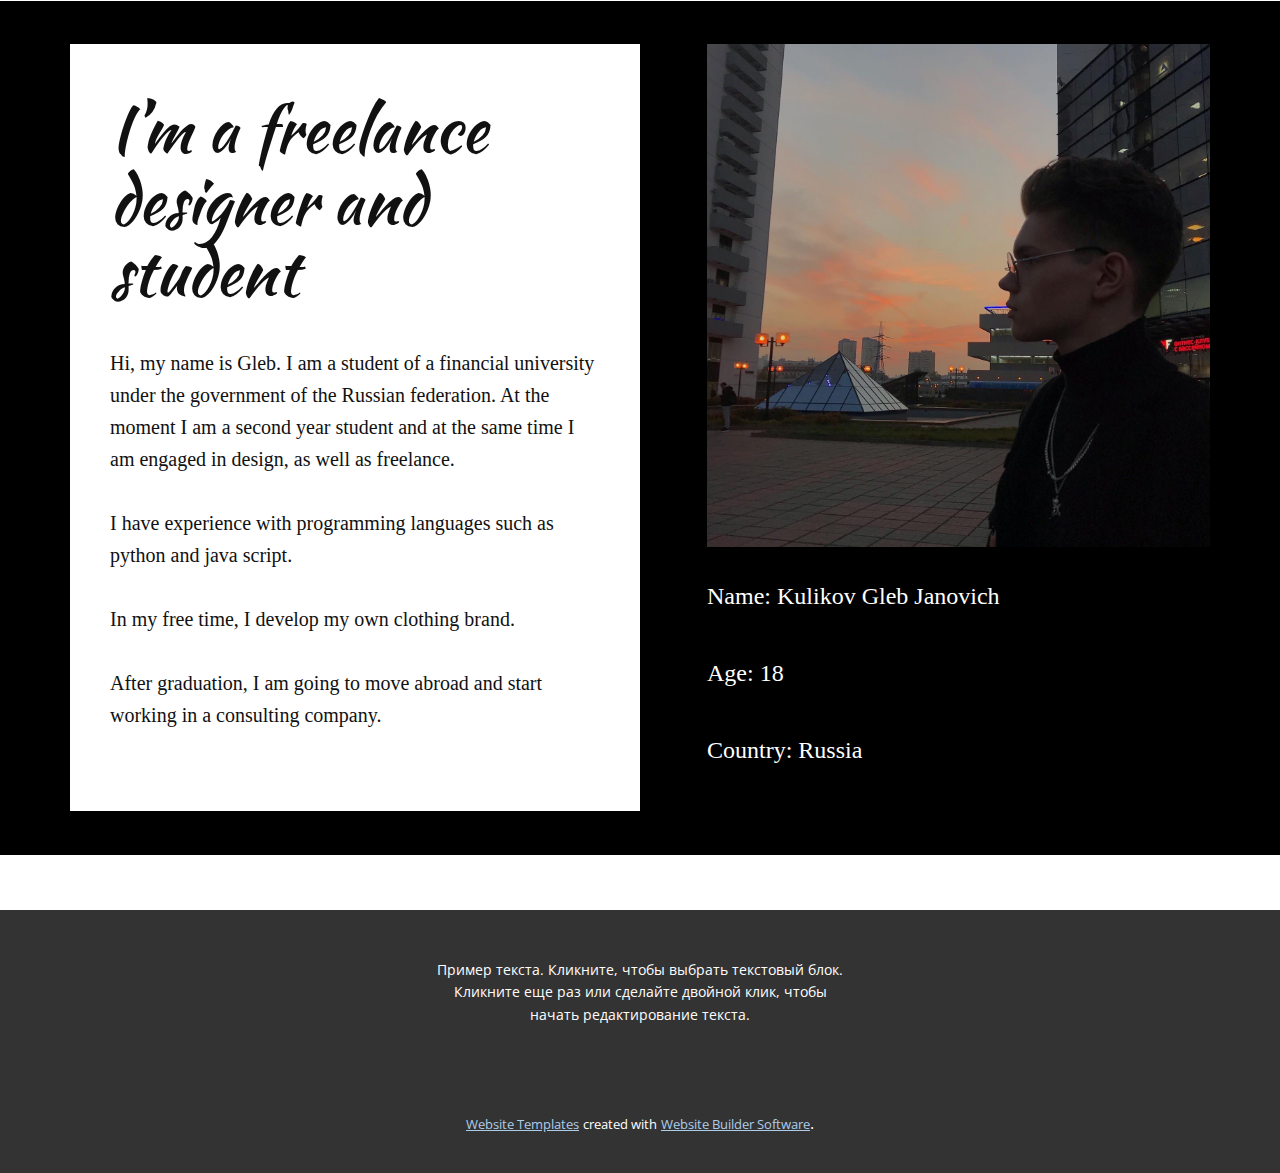
<file: Главная.html>
<!DOCTYPE html>
<html style="font-size: 16px;">
  <head>
    <meta name="viewport" content="width=device-width, initial-scale=1.0">
    <meta charset="utf-8">
    <meta name="keywords" content="I’m a freelance designer and student">
    <meta name="description" content="">
    <meta name="page_type" content="np-template-header-footer-from-plugin">
    <title>Главная</title>
    <link rel="stylesheet" href="nicepage.css" media="screen">
<link rel="stylesheet" href="Главная.css" media="screen">
    <script class="u-script" type="text/javascript" src="jquery.js" defer=""></script>
    <script class="u-script" type="text/javascript" src="nicepage.js" defer=""></script>
    <meta name="generator" content="Nicepage 3.24.3, nicepage.com">
    <link id="u-theme-google-font" rel="stylesheet" href="https://fonts.googleapis.com/css?family=Roboto:100,100i,300,300i,400,400i,500,500i,700,700i,900,900i|Open+Sans:300,300i,400,400i,600,600i,700,700i,800,800i">
    <link id="u-page-google-font" rel="stylesheet" href="https://fonts.googleapis.com/css?family=Kaushan+Script:400">
    
    
    <script type="application/ld+json">{
		"@context": "http://schema.org",
		"@type": "Organization",
		"name": ""
}</script>
    <meta name="theme-color" content="#478ac9">
    <meta property="og:title" content="Главная">
    <meta property="og:type" content="website">
  </head>
  <body class="u-body"><header class="u-clearfix u-header u-header" id="sec-8d14"><div class="u-align-left u-clearfix u-sheet u-sheet-1"></div></header>
    <section class="u-align-center u-clearfix u-section-1" id="carousel_4525">
      <div class="u-align-left u-black u-expanded-width u-shape u-shape-1"></div>
      <div class="u-clearfix u-gutter-0 u-layout-wrap u-layout-wrap-1">
        <div class="u-gutter-0 u-layout">
          <div class="u-layout-row">
            <div class="u-size-30 u-size-60-md">
              <div class="u-layout-col">
                <div class="u-container-style u-layout-cell u-left-cell u-size-60 u-white u-layout-cell-1">
                  <div class="u-container-layout u-container-layout-1">
                    <h1 class="u-custom-font u-text u-text-1">I’m a freelance designer and student</h1>
                    <p class="u-custom-font u-font-georgia u-text u-text-2">Hi, my name is Gleb. I am a student of a financial university under the government of the Russian federation. At the moment I am a second year student and at the same time I am engaged in design, as well as freelance.<br>
                      <br>I have experience with programming languages ​such as python and java script.<br>
                      <br>In my free time, I develop my own clothing brand.<br>
                      <br>After graduation, I am going to move abroad and start working in a consulting company.<br>
                    </p>
                  </div>
                </div>
              </div>
            </div>
            <div class="u-size-30 u-size-60-md">
              <div class="u-layout-row">
                <div class="u-align-left u-container-style u-layout-cell u-right-cell u-size-60 u-layout-cell-2">
                  <div class="u-container-layout">
                    <img class="u-image u-image-default u-preserve-proportions u-image-1" src="images/WswC5qXtPvs.jpg" alt="" data-image-width="1440" data-image-height="1440">
                    <p class="u-custom-font u-font-georgia u-text u-text-white u-text-3">Name: Kulikov Gleb Janovich<br>
                      <br>Age: 18<br>
                      <br>Country: Russia<br>
                      <br>
                    </p>
                  </div>
                </div>
              </div>
            </div>
          </div>
        </div>
      </div>
    </section>
    
    
    <footer class="u-align-center u-clearfix u-footer u-grey-80 u-footer" id="sec-8668"><div class="u-clearfix u-sheet u-sheet-1">
        <p class="u-small-text u-text u-text-variant u-text-1">Пример текста. Кликните, чтобы выбрать текстовый блок. Кликните еще раз или сделайте двойной клик, чтобы начать редактирование текста.</p>
      </div></footer>
    <section class="u-backlink u-clearfix u-grey-80">
      <a class="u-link" href="https://nicepage.com/website-templates" target="_blank">
        <span>Website Templates</span>
      </a>
      <p class="u-text">
        <span>created with</span>
      </p>
      <a class="u-link" href="https://nicepage.com/" target="_blank">
        <span>Website Builder Software</span>
      </a>. 
    </section>
  </body>
</html>
</file>
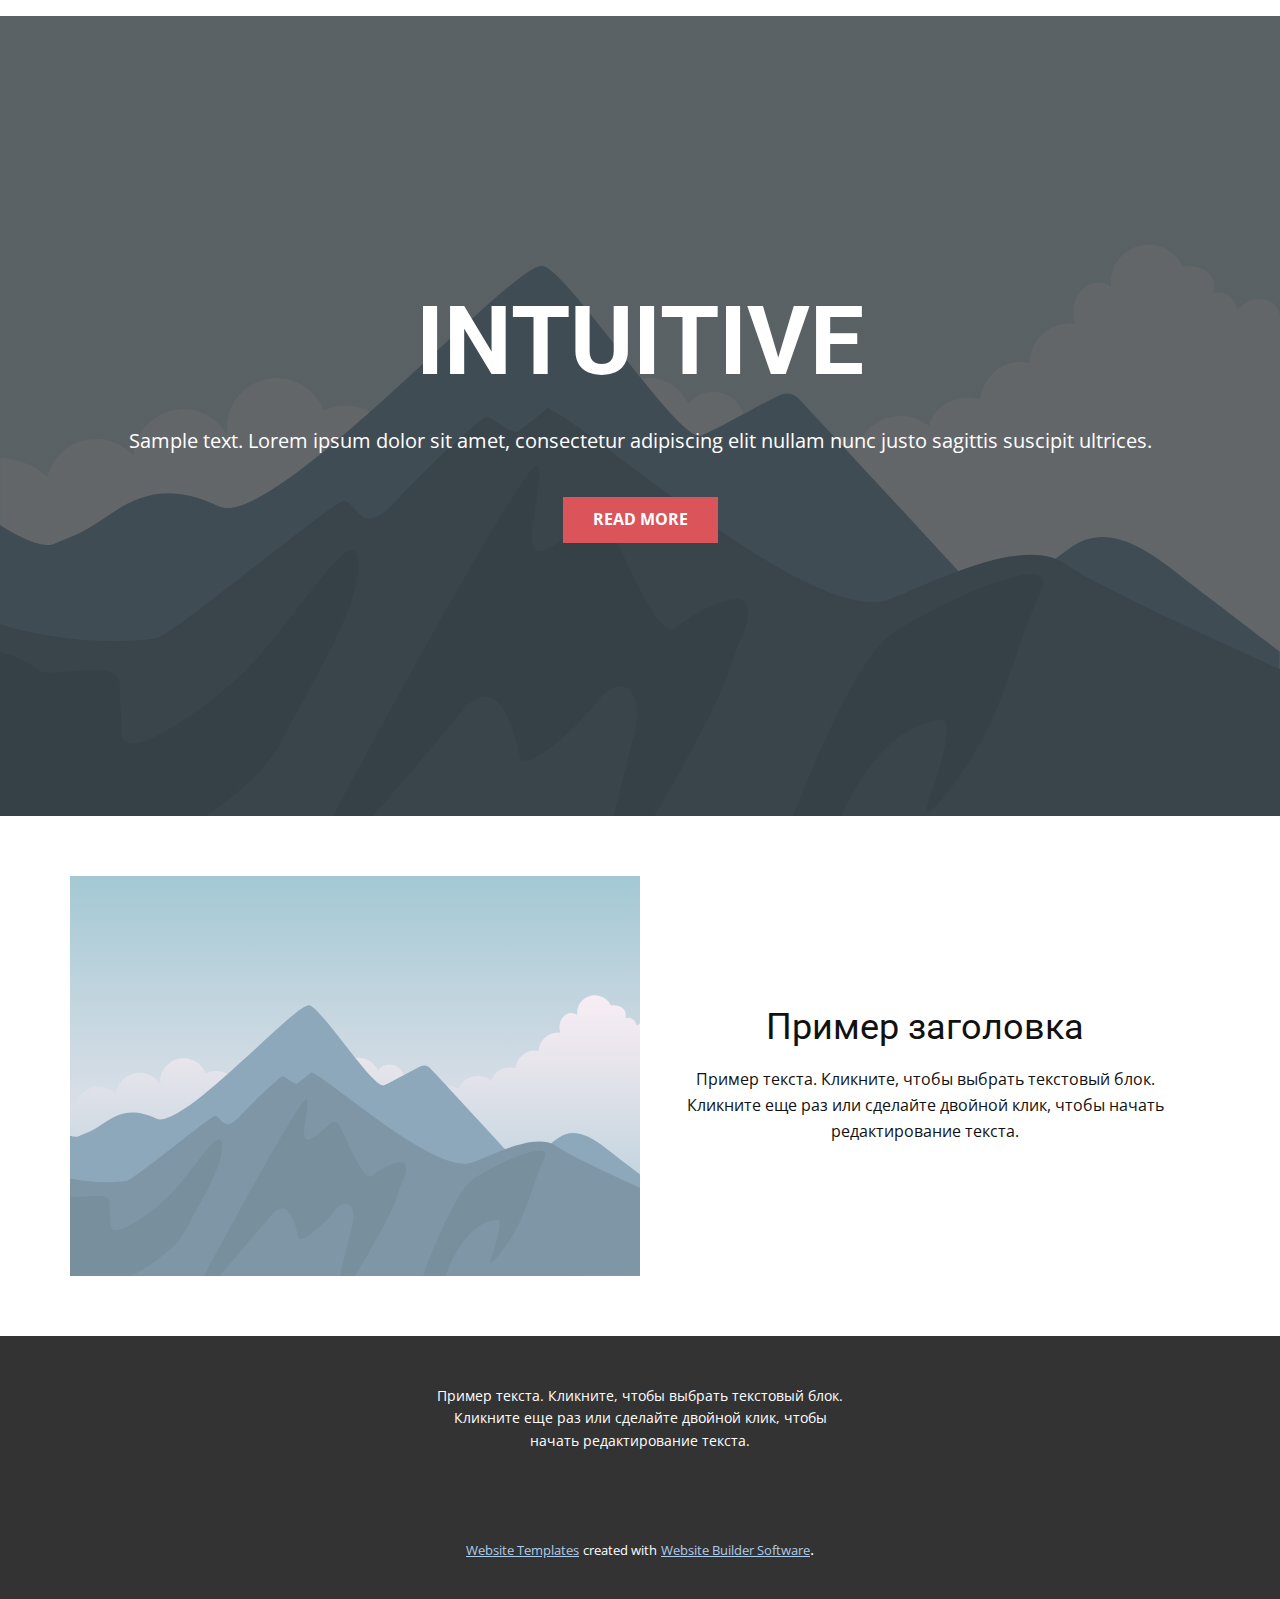
<file: Страница-1.html>
<!DOCTYPE html>
<html style="font-size: 16px;">
  <head>
    <meta name="viewport" content="width=device-width, initial-scale=1.0">
    <meta charset="utf-8">
    <meta name="keywords" content="INTUITIVE">
    <meta name="description" content="">
    <meta name="page_type" content="np-template-header-footer-from-plugin">
    <title>Страница 1</title>
    <link rel="stylesheet" href="nicepage.css" media="screen">
<link rel="stylesheet" href="Страница-1.css" media="screen">
    <script class="u-script" type="text/javascript" src="jquery.js" defer=""></script>
    <script class="u-script" type="text/javascript" src="nicepage.js" defer=""></script>
    <meta name="generator" content="Nicepage 3.24.3, nicepage.com">
    <link id="u-theme-google-font" rel="stylesheet" href="https://fonts.googleapis.com/css?family=Roboto:100,100i,300,300i,400,400i,500,500i,700,700i,900,900i|Open+Sans:300,300i,400,400i,600,600i,700,700i,800,800i">
    
    
    
    <script type="application/ld+json">{
		"@context": "http://schema.org",
		"@type": "Organization",
		"name": ""
}</script>
    <meta name="theme-color" content="#478ac9">
    <meta property="og:title" content="Страница 1">
    <meta property="og:type" content="website">
  </head>
  <body class="u-body"><header class="u-clearfix u-header u-header" id="sec-8d14"><div class="u-align-left u-clearfix u-sheet u-sheet-1"></div></header>
    <section class="u-align-center u-clearfix u-image u-shading u-section-1" src="" data-image-width="256" data-image-height="256" id="sec-64a0">
      <div class="u-clearfix u-sheet u-valign-middle u-sheet-1">
        <h1 class="u-text u-text-default u-title u-text-1">INTUITIVE</h1>
        <p class="u-large-text u-text u-text-default u-text-variant u-text-2">Sample text. Lorem ipsum dolor sit amet, consectetur adipiscing elit nullam nunc justo sagittis suscipit ultrices.</p>
        <a href="#" class="u-btn u-button-style u-palette-2-base u-btn-1">Read More</a>
      </div>
    </section>
    <section class="u-clearfix u-section-2" id="sec-5ed1">
      <div class="u-clearfix u-sheet u-sheet-1">
        <div class="u-clearfix u-expanded-width u-layout-wrap u-layout-wrap-1">
          <div class="u-layout">
            <div class="u-layout-row">
              <div class="u-container-style u-image u-layout-cell u-size-30 u-image-1" data-image-width="400" data-image-height="265">
                <div class="u-container-layout u-valign-top u-container-layout-1"></div>
              </div>
              <div class="u-align-center u-container-style u-layout-cell u-size-30 u-layout-cell-2">
                <div class="u-container-layout u-valign-middle u-container-layout-2">
                  <h2 class="u-text u-text-default u-text-1">Пример заголовка</h2>
                  <p class="u-text u-text-default u-text-2">Пример текста. Кликните, чтобы выбрать текстовый блок. Кликните еще раз или сделайте двойной клик, чтобы начать редактирование текста.</p>
                </div>
              </div>
            </div>
          </div>
        </div>
      </div>
    </section>
    
    
    <footer class="u-align-center u-clearfix u-footer u-grey-80 u-footer" id="sec-8668"><div class="u-clearfix u-sheet u-sheet-1">
        <p class="u-small-text u-text u-text-variant u-text-1">Пример текста. Кликните, чтобы выбрать текстовый блок. Кликните еще раз или сделайте двойной клик, чтобы начать редактирование текста.</p>
      </div></footer>
    <section class="u-backlink u-clearfix u-grey-80">
      <a class="u-link" href="https://nicepage.com/website-templates" target="_blank">
        <span>Website Templates</span>
      </a>
      <p class="u-text">
        <span>created with</span>
      </p>
      <a class="u-link" href="https://nicepage.com/" target="_blank">
        <span>Website Builder Software</span>
      </a>. 
    </section>
  </body>
</html>
</file>
